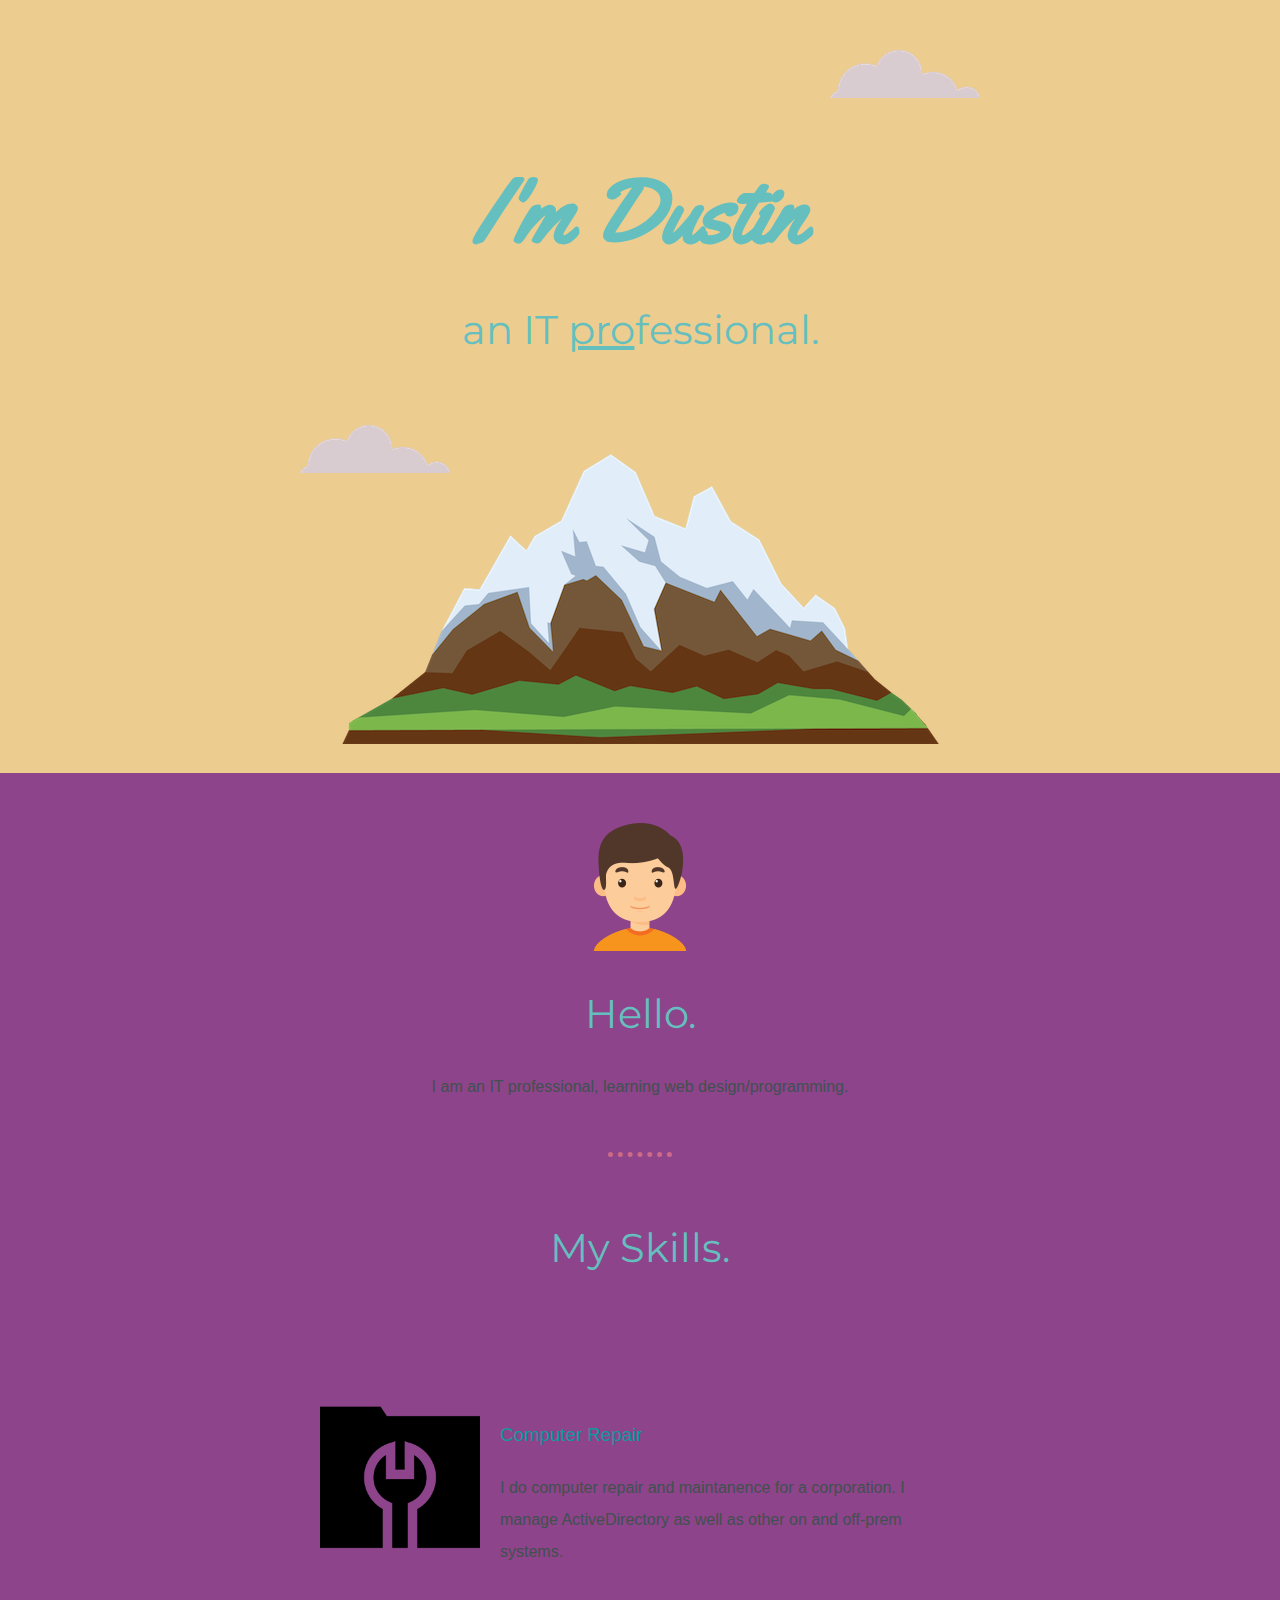
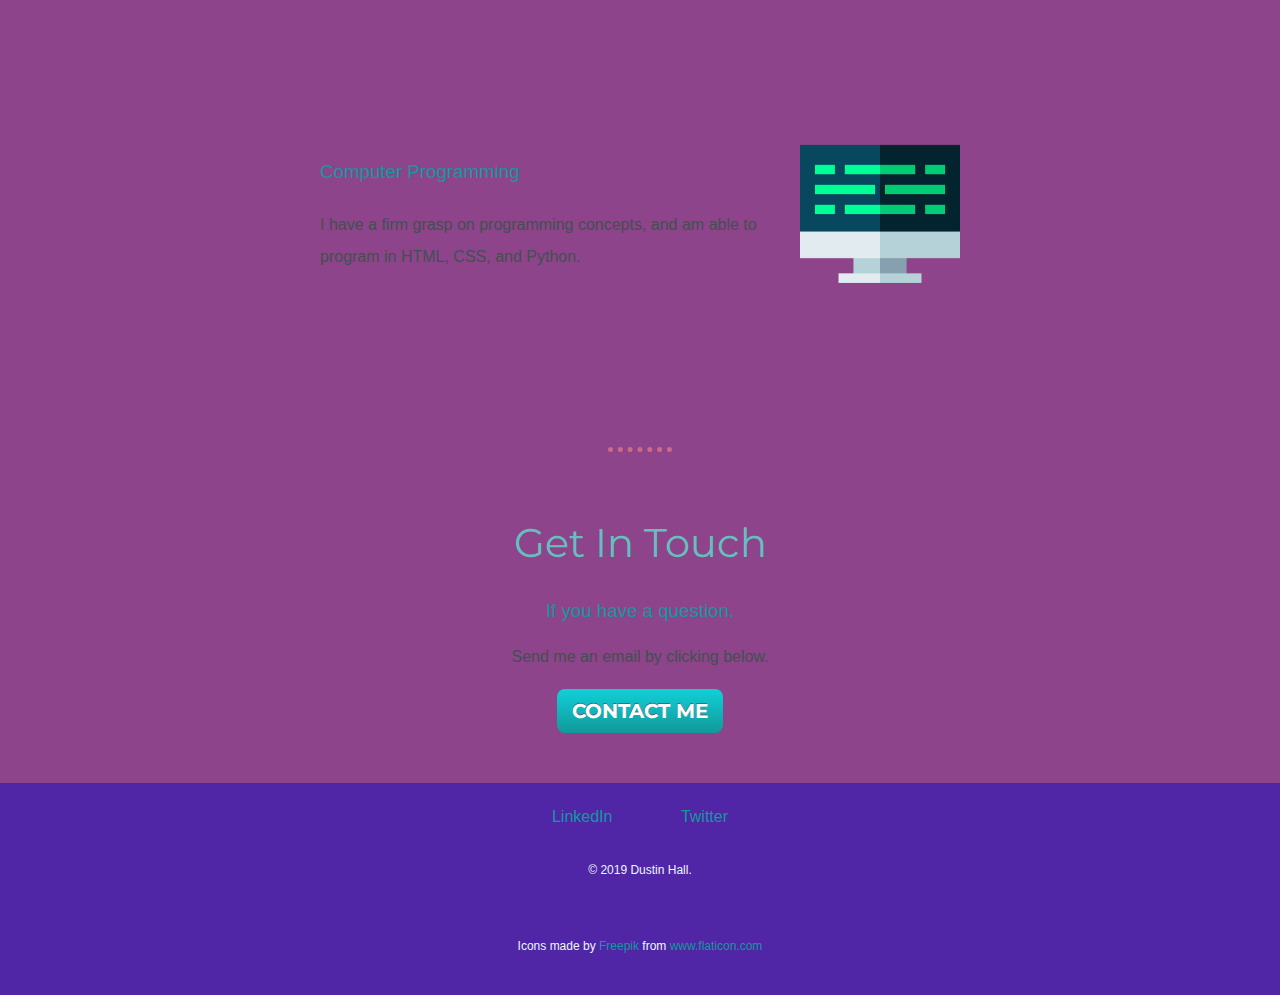
<file: Udemy Web Development/CSS - My Site/index.html>
<!DOCTYPE html>
<html lang="en">
<head>
    <meta charset="UTF-8">
    <meta name="viewport" content="width=device-width, initial-scale=1.0">
    <meta http-equiv="X-UA-Compatible" content="ie=edge">
    <title>Dustin Hall</title>
    <link rel = "stylesheet" href = "css/styles.css"> 
    <link href="https://fonts.googleapis.com/css?family=Great+Vibes|Yellowtail&display=swap" rel="stylesheet"> 
    <link href="https://fonts.googleapis.com/css?family=Montserrat&display=swap" rel="stylesheet"> 
    <link rel="icon" href="images/favicon.ico">
</head>
<body>
    <div class="top">
        <img class="top-cloud" src="images/cloud.png" alt="cloud">
        <h1>I'm Dustin</h1>
        <h2 class="professional">an IT <span class="pro">pro</span>fessional.</h2>
        <img class="bottom-cloud" src="images/cloud.png" alt="cloud">
        <img src="images/mountain.png" alt="mountain">
    </div>
    <div class="middle">
        <div class="profile">
          <img class="profile-pic" src="images/boy.png" alt="Boy Icon">
          <h2>Hello.</h2>
          <p>I am an IT professional, learning web design/programming.</p>
        </div>
        <hr>
        <div class="skills">
          <h2>My Skills.</h2>
          <div class="skill-row">
            <img class="repair-img" src="images/folder.png" alt="repair-jpg">
            <h3>Computer Repair</h3>
            <p>I do computer repair and maintanence for a corporation. I manage ActiveDirectory as well as other on and off-prem systems.</p>
          </div>
          <div class="skill-row">
            <img class="programming-img" src="images/code.png" alt="Programming-IMG">
            <h3>Computer Programming</h3>
            <p>I have a firm grasp on programming concepts, and am able to program in HTML, CSS, and Python.</p>
          </div>
        </div>
       <hr>
        <div class="contact-me">
          <h2>Get In Touch</h2>
          <h3>If you have a question.</h3>
          <p>Send me an email by clicking below.</p>
          <a href="mailto:email@email.com" class="myButton">CONTACT ME</a>
        </div>
    </div>
      
      
      <div class="bottom">

        <a class="footer-link" href="https://www.linkedin.com/in/dustin-hall-a398a481">LinkedIn</a>
        <a class="footer-link" href="https://twitter.com/Halldk">Twitter</a>
        <p class="copyright">© 2019 Dustin Hall.</p>
        <p class="copyright last">Icons made by <a href="https://www.flaticon.com/authors/freepik" title="Freepik">Freepik</a> from <a href="https://www.flaticon.com/" title="Flaticon">www.flaticon.com</a></p>
      </div>
      
      
</body>
</html>
</file>
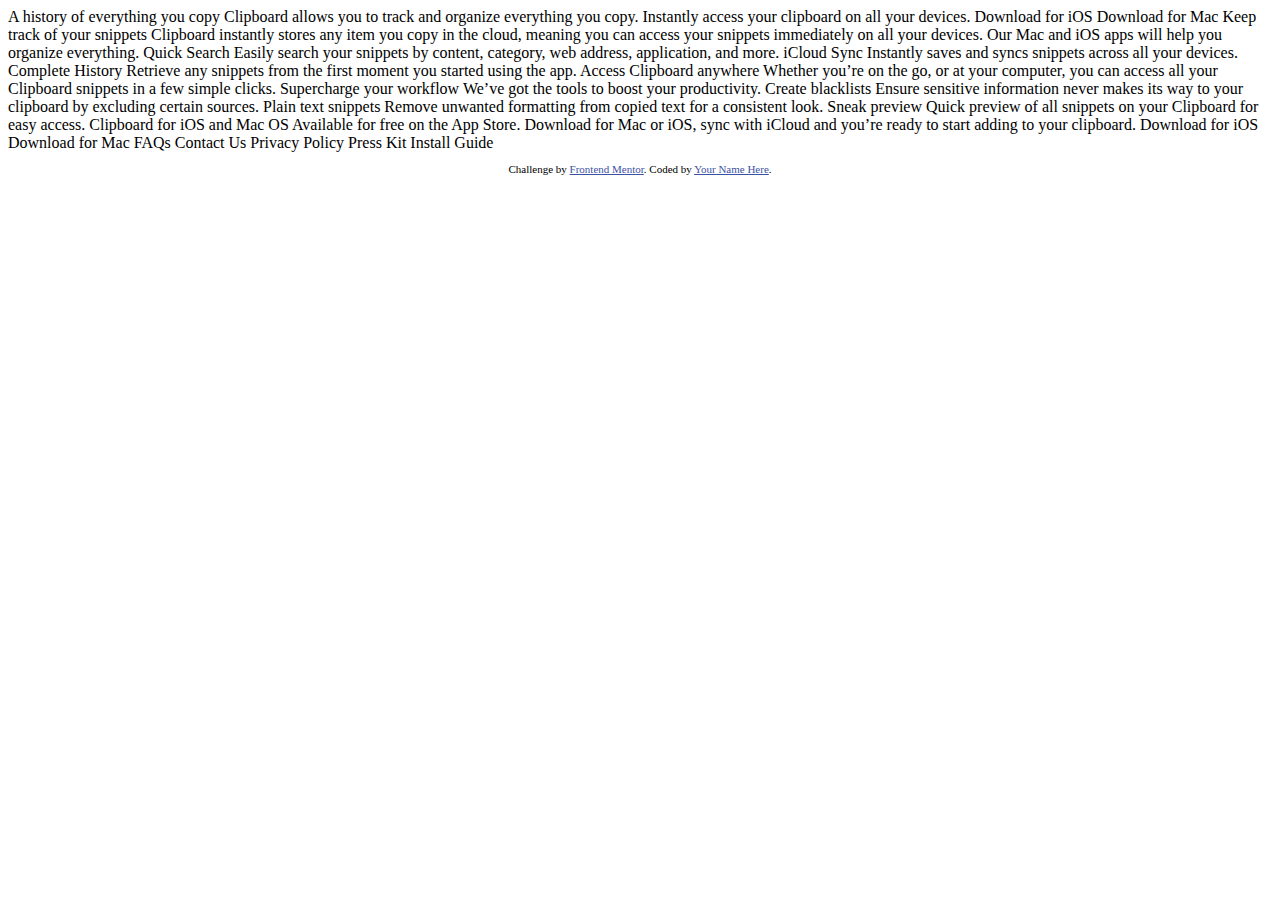
<file: Udemy Web Development/Front-end Practice/clipboard-landing-page-master/index.html>
<!DOCTYPE html>
<html lang="en">
<head>
  <meta charset="UTF-8">
  <meta name="viewport" content="width=device-width, initial-scale=1.0"> <!-- displays site properly based on user's device -->

  <link rel="icon" type="image/png" sizes="32x32" href="./images/favicon-32x32.png">
  
  <title>Frontend Mentor | Clipboard landing page</title>

  <!-- Feel free to remove these styles or customise in your own stylesheet 👍 -->
  <style>
    .attribution { font-size: 11px; text-align: center; }
    .attribution a { color: hsl(228, 45%, 44%); }
  </style>
</head>
<body>

  A history of everything you copy

  Clipboard allows you to track and organize everything you 
  copy. Instantly access your clipboard on all your devices.

  Download for iOS
  Download for Mac

  Keep track of your snippets

  Clipboard instantly stores any item you copy in the cloud, 
  meaning you can access your snippets immediately on all your 
  devices. Our Mac and iOS apps will help you organize everything.

  Quick Search

  Easily search your snippets by content, category, web address, application, and more.

  iCloud Sync

  Instantly saves and syncs snippets across all your devices.

  Complete History

  Retrieve any snippets from the first moment you started using the app.

  Access Clipboard anywhere

  Whether you’re on the go, or at your computer, you can access all your Clipboard 
  snippets in a few simple clicks.

  Supercharge your workflow

  We’ve got the tools to boost your productivity.

  Create blacklists

  Ensure sensitive information never makes its way to your clipboard by excluding certain sources.

  Plain text snippets

  Remove unwanted formatting from copied text for a consistent look.

  Sneak preview

  Quick preview of all snippets on your Clipboard for easy access.

  Clipboard for iOS and Mac OS

  Available for free on the App Store. Download for Mac or iOS, sync with iCloud 
  and you’re ready to start adding to your clipboard.

  Download for iOS
  Download for Mac

  FAQs
  Contact Us
  Privacy Policy
  Press Kit
  Install Guide
  
  <footer>
    <p class="attribution">
      Challenge by <a href="https://www.frontendmentor.io?ref=challenge" target="_blank">Frontend Mentor</a>. 
      Coded by <a href="#">Your Name Here</a>.
    </p>
  </footer>
</body>
</html>
</file>
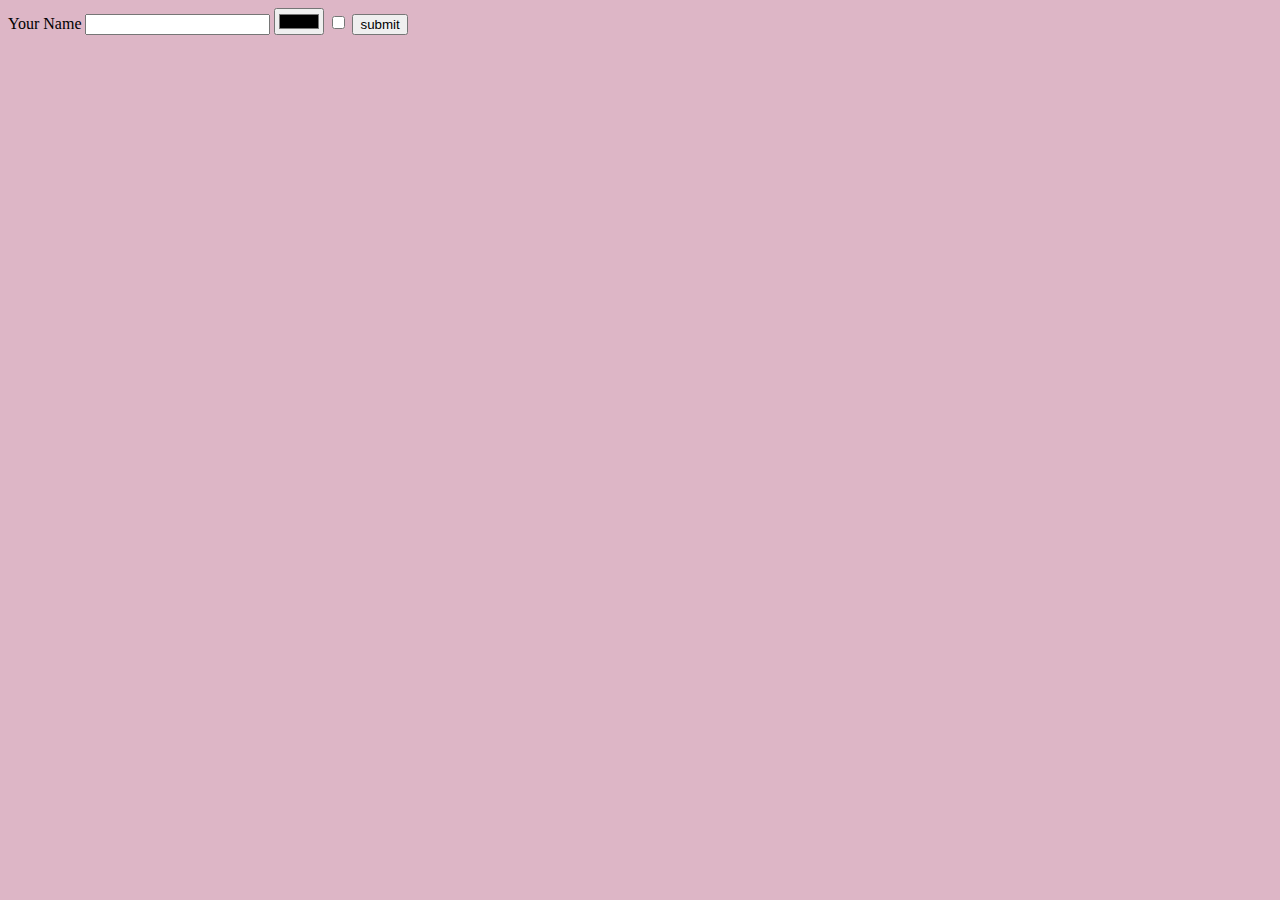
<file: Udemy Web Development/Website/contactMe.html>
<!DOCTYPE html>
<html lang="en">
<head>
    <meta charset="UTF-8">
    <meta name="viewport" content="width=device-width, initial-scale=1.0">
    <meta http-equiv="X-UA-Compatible" content="ie=edge">
    <title>Document</title>
    <link rel="stylesheet" href="css/styles.css">
</head>
<body>
    <form>
        <label>Your Name</label>
        <input type="text" name ="name" value = "">
        <input type = "color" name = "color">
        <input type = "checkbox" name = "checkbox">

        <input type = "submit" name = "submit" value = "submit">
    </form>
</body>
</html>
</file>
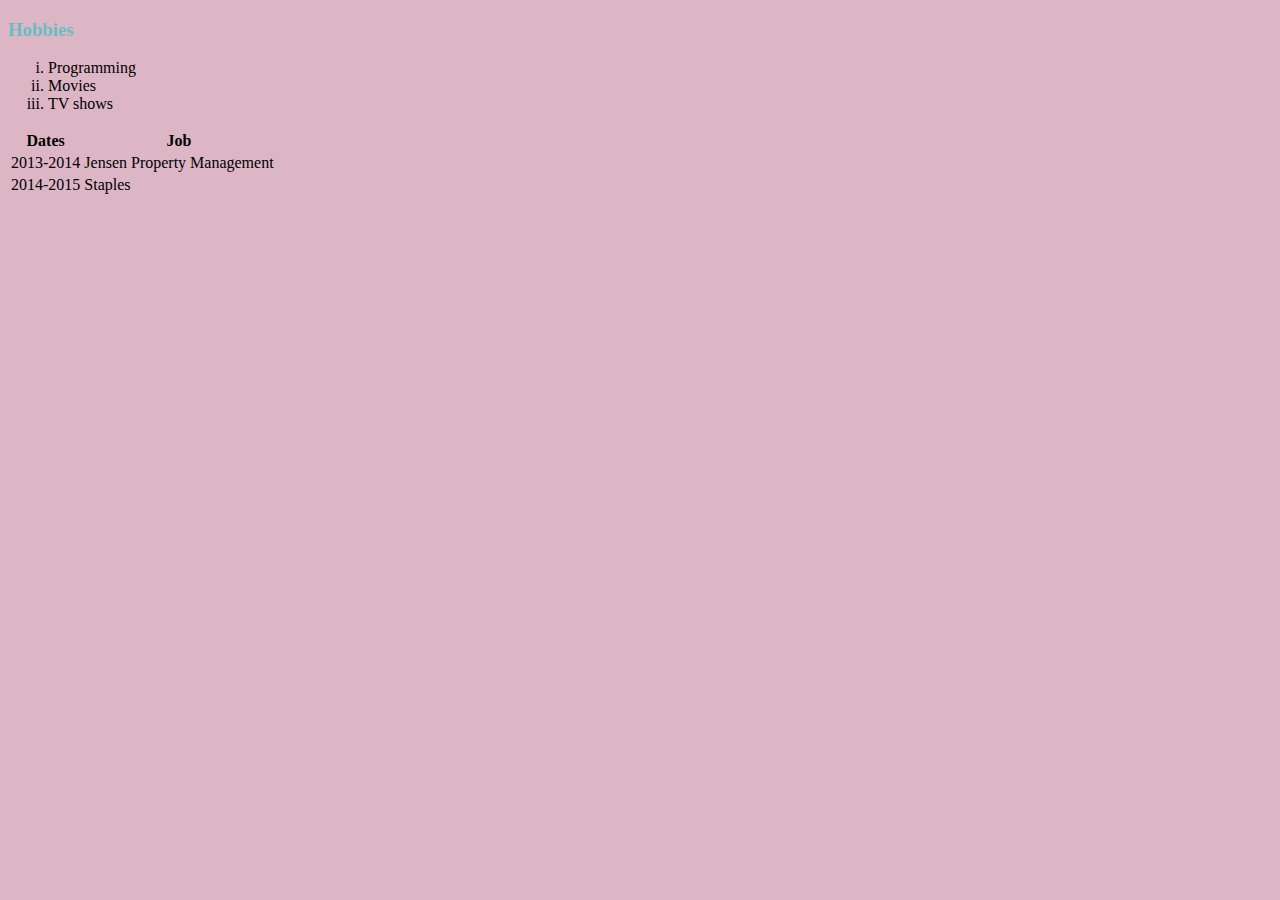
<file: Udemy Web Development/Website/hobbies.html>
<!DOCTYPE html>
<html lang="en">
<head>
    <meta charset="UTF-8">
    <meta name="viewport" content="width=device-width, initial-scale=1.0">
    <meta http-equiv="X-UA-Compatible" content="ie=edge">
    <title>Document</title>
    <link rel="stylesheet" href="css/styles.css">
</head>
<body>
    <h3>Hobbies</h3>
    <ol type ="i">
        <li>Programming</li>
        <li>Movies</li>
        <li>TV shows</li>
    </ol>
    <table>
        <thead>
            <tr>
                <th>Dates</th><th>Job</th>
            </tr>
            
        </thead>
        <tbody>
            <tr>
                <td>2013-2014</td>
                <td>Jensen Property Management</td>
            </tr>
            <tr>
                <td>2014-2015</td>
                <td>Staples</td>
            </tr>
        </tbody>
    </table>
</body>
</html>
</file>
<file: Udemy Web Development/CSS - My Site/css/styles.css>
body {
    margin:0;
    text-align:center;
    font-family: verdana, sans-serif;
    font-size: 1rem;
    
    
}
div{
    margin:0;
    padding:25px 0px;
}
h1{
    font-family: 'Yellowtail', cursive;
    margin: 50px auto 0px auto;
    font-size:5.625rem;
    color: #66BFBF;
}
h2 {
    font-size:2.5rem;
    color: #66BFBF;
    font-weight:normal;
    font-family: 'Montserrat', sans-serif;
}
h3{
    color:#11999E;
    font-weight:normal;

}
a{
    color:#11999E;
    text-decoration: none;
    
}
a.footer-link{
    padding:2rem;
    
}
a:hover{
    color: #eaf6f6;
}
p{
    color: #40514E;
    line-height:2;

}
hr{
    border-style: none; 
    border-top-style:dotted;
    width:5%;
    border-color: #cc6a87;
    border-width:5px;
    clear:right;
}
div.top{
    padding-top: 100px;
    background-color:#eccd8f;
    position:relative;
    
}
div.middle{
    background-color: #8d448b;
    position:relative;
}
div.bottom{
    background-color: #5026a7
    ;
    

}
.pro{
    text-decoration: underline;
}
.bottom-cloud{
    position: absolute;
    left:300px;
    bottom:300px;
}
.top-cloud{
    position:absolute;
    right:300px;
    top: 50px;
}
.skill-row{
    width:50%;
    margin:100px auto;
    text-align:left;
    line-height:2;
}

.repair-img{
    width:25%;
    float:left;
    margin-right:20px;
}

.programming-img{
    width:25%;
    float:right;
    margin-left:30px;
}
.copyright{
    color:#EAF6F6;
    font-size:.75rem;
    padding: 20px 0px;
}
.myButton {
	background:linear-gradient(to bottom, #11cdd4 5%, #11999b 100%);
	background-color:#33bdef;
	border-radius:8px;
	display:inline-block;
	cursor:pointer;
	color:#ffffff;
	font-family: 'Montserrat', sans-serif;
	font-size:20px;
	font-weight:bold;
	padding:10px 15px;
	text-decoration:none;
	text-shadow:0px -1px 0px #5b6178;
}
.myButton:hover {
	background:linear-gradient(to bottom, #30e3cb 5%, #2bc4ad 100%);
	background-color:#019ad2;
}
.profile-pic{
    width:10%;
}
.last{
    padding-bottom:0
}
</file>
<file: Udemy Web Development/Website/css/styles.css>
body{background-color: #ddb6c6;}

hr{
    border-style: none; 
    border-top-style:dotted;
    width:5%;
    border-color: grey;
    border-width:5px;
}

h1{
    color:#66BFBF;
}
h3{
    color:#66BFBF;
}

img:hover{
    height: 10px;
}
/* Class selctcors */

.links{
    color:yellow;
}

/* ID Selectors */

#graduated{
    color:green;

}
</file>
